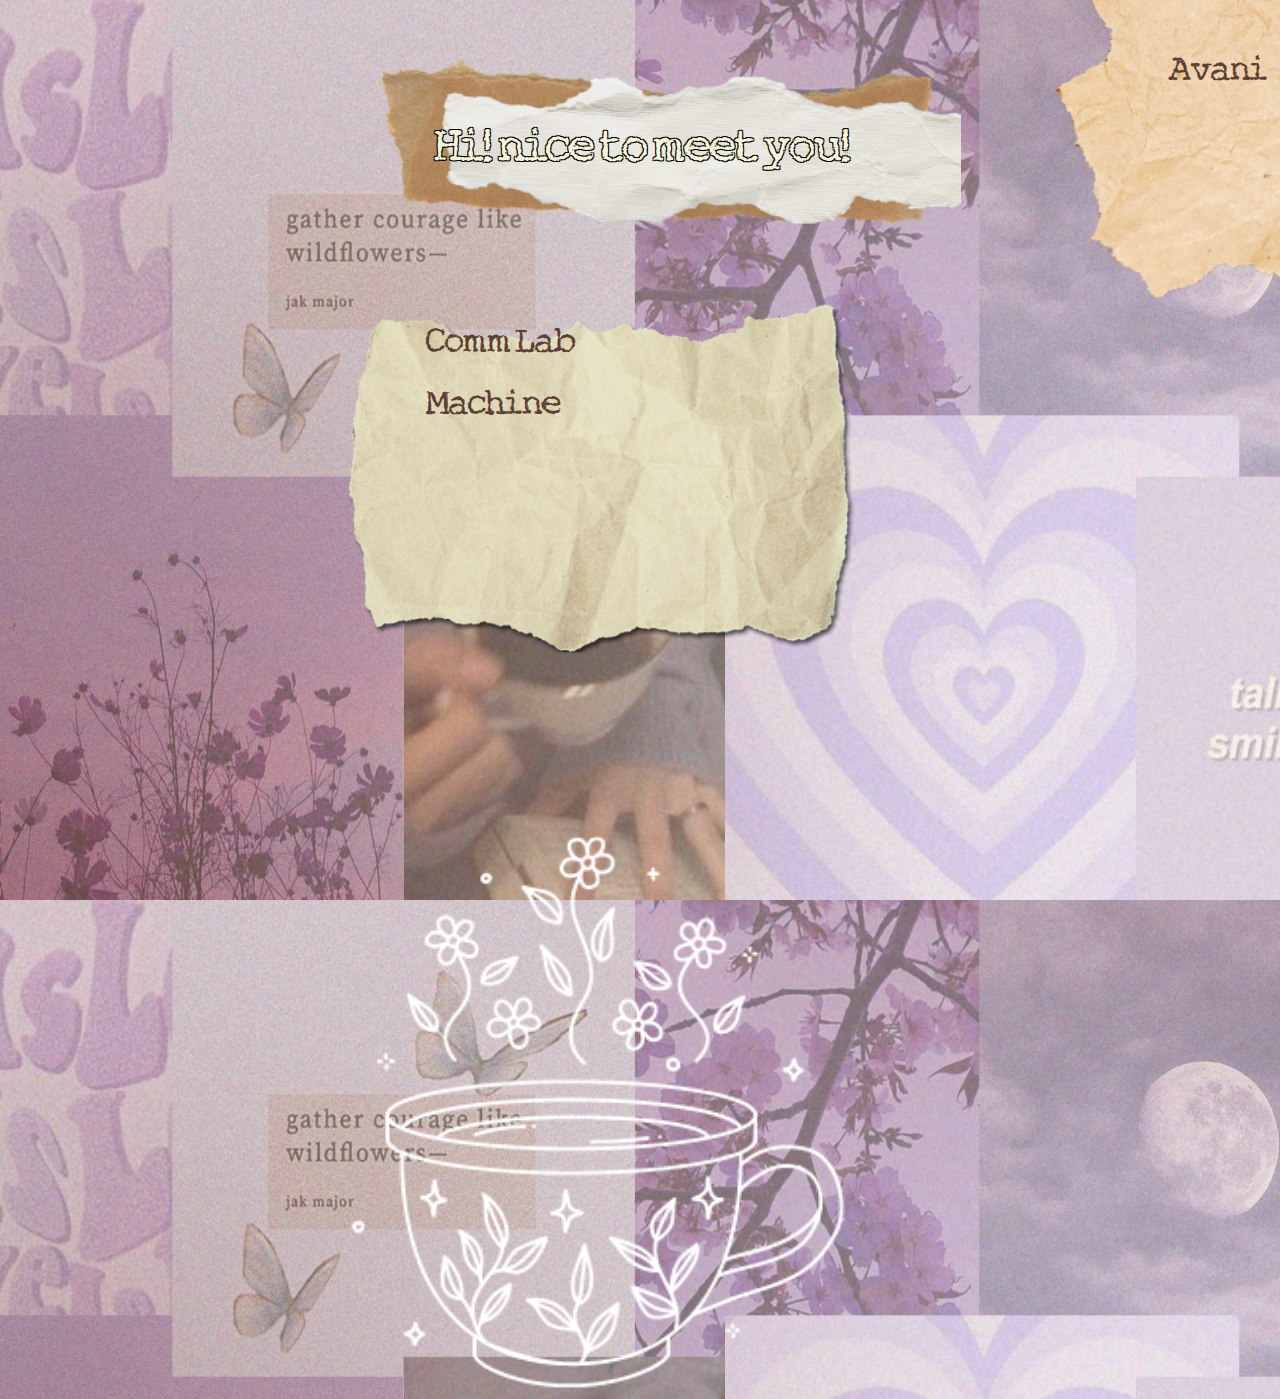
<file: index.html>
<!DOCTYPE html>
<html lang="en">
<head>
    <meta charset="UTF-8">
    <meta http-equiv="X-UA-Compatible" content="IE=edge">
    <meta name="viewport" content="width=device-width, initial-scale=1.0">
    <meta name=viewport content="initial-scale=1">
    <title>portfolio</title>
    <link rel="stylesheet" href="style.css">
    <script src="script.js" defer></script>
    <link rel="shortcut icon" href="ic.png">
</head>
<body>
    
    <div class="grid-container">
        <div class="grid-item1"></div>
        <div class="grid-item2">
             <div class="heading" >
            <img src="img3.png" id="head">
            <p class="h">Hi! nice to meet you!</p>
        </div>
        </div>
        <div class="grid-item3" id="paper">
            
            <img src="img4.png" id="yay">
            <div class="about-text">Avani </div>
            
                
                    <div class="about-text-2" id="ll">
                        <p> welcome to my portfolio! Here i will be showcasing the various projects i have been working on.</p>
                        <p>Before moving forward a little info on me: I am a sophomore at NYUAD majoring in CS and in love with journaling.</p>





                        
                </div>   
             </div>
        <div class="grid-item4"></div>
        <div class="grid-item5">

            <div class="links">

                <img src="img5.png" id="linkimg">
                 <div class="link">
                    <div id="link1">Comm Lab projects</div>
                    <div id="link2">Machine learning Projects</div>
                   
                    
                 </div>
                 <img src="cup.png" alt="" srcset="" id="cup">
             </div> 
        </div>
        <div class="grid-item6">

        </div>
        

    </div>  
</div>
</body>
</html>
</file>
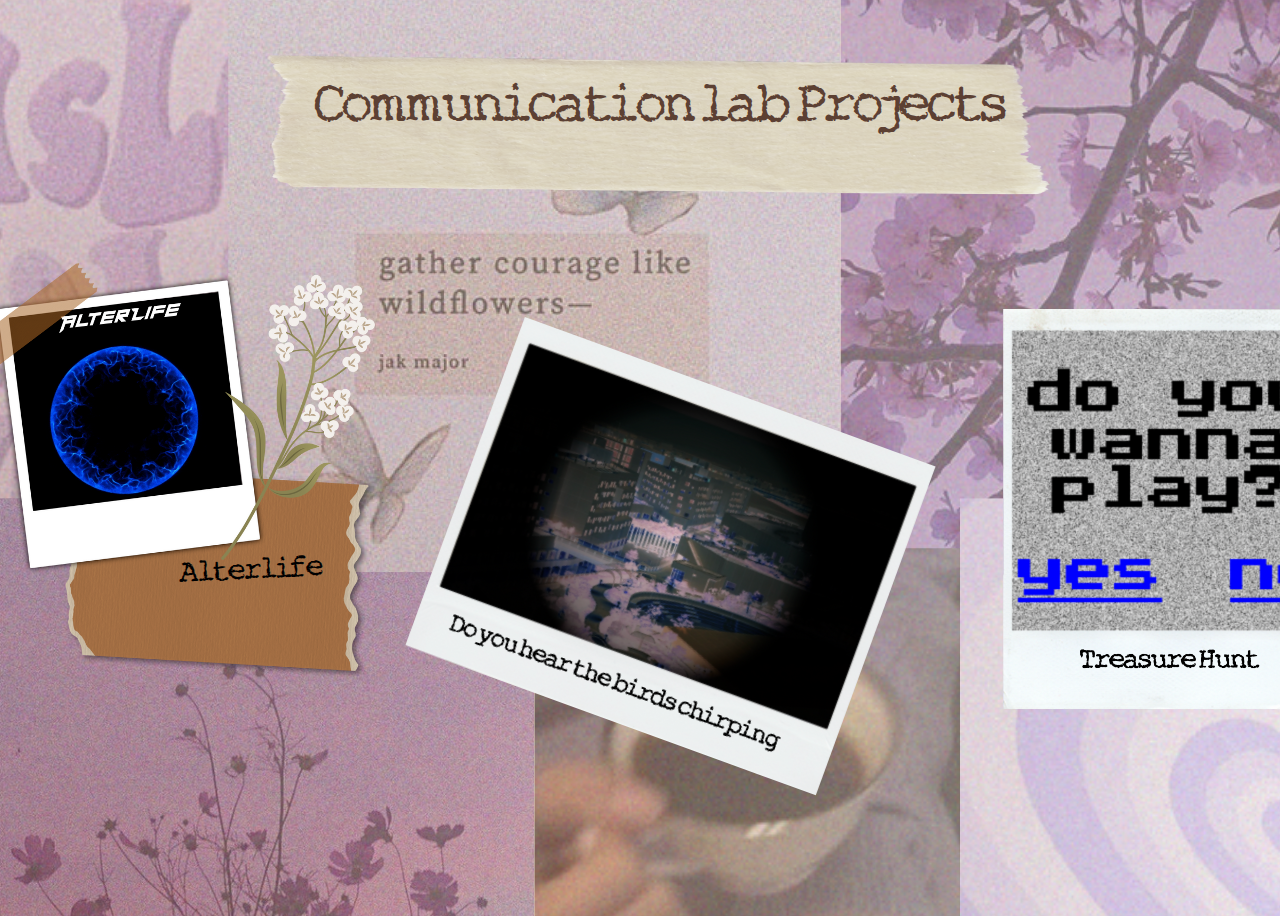
<file: comm_lab.html>
<!DOCTYPE html>
<html lang="en">
<head>
    <meta charset="UTF-8">
    <meta http-equiv="X-UA-Compatible" content="IE=edge">
    <meta name="viewport" content="width=device-width, initial-scale=1.0">
    <title>comm_lab projects</title>
    <link rel="stylesheet" href="style2.css">
    <link rel="shortcut icon" href="ic.png">
        <script src="script2.js" defer ></script>
</head>
<body>
    <div class="heading">
        <img src="img6.png" alt="" srcset="">
         <p>Communication lab Projects</p>
    </div>

    <div in>
        
    </div>

    <div id="pop-up1" class="pop">

        <div class="about_project">
            <img src="alterlife.png" alt="" srcset="" class="images">
            <div>

                <a href="https://ava-creates.github.io/antiverse/">
                    <p class="h"> AlterLife</p>
                </a>
                <p class="yay">      
                  It is an interactive web comic that takes to a journey in space opening a world of new possibilities for better or worse.
                </p>
    
            </div>
            </div>
           
        <div class="b" id="b1">
            BACK
        </div>

        <div class="paper" contenteditable="true">
            Feel free to journal your thoughts on this project here!<br>
            Click to write your message.
        </div>

        
    </div>
       
        <div id="pop-up2" class="pop">
          
            <div class="about_project">
                <img src="birds.png" alt="" srcset="" class="images">
                
                <div>
                    <a href="https://ava-creates.github.io/sound_project/">
                        <p class="h">Do u hear the birds chirping</p>
                    </a>
                    <p>     
                     It is the sound project centered around the campus myth of birds. The website works with the audio to generate horror atmosphere.
                    </p>
        
                </div>
            
                
                <div class="paper" contenteditable="true">
                    Feel free to journal your thoughts on this project here!<br>
                    Click to write your message.
                </div>
                <div class="b" id="b2">
                    BACK
                </div>
            </div>
          

            </div>
           
            <div id="pop-up3" class="pop">

                <div class="about_project">
                    <img src="th.png" alt="" srcset="" class="images">
                    <div>
        
                        <a href="https://ava-creates.github.io/treasure_hunt/">
                            <p class="h">Treasure hunt</p>
                        </a>
                        <p id="yay">      
                         This is the video project done in an old school treasure hunt style. The winners get it all, check it out to test your riddle skills.
                        </p>
            
                    </div>
                </div>

                <div class="b" id="b3">
                    BACK
                </div>
        

                <div class="paper" contenteditable="true">
                    Feel free to journal your thoughts on this project here!<br>
                    Click to write your message.
                </div>
                </div>
               

     
    
    <div class="cp">
        <div id="cp1"><img src="cp1.png" alt="image for project1" srcset="">
            <p> Alterlife</p>
        </div>
        <div id="cp2"><img src="cp2.png"  alt="image for project2" srcset="">
          
       </div>
        <div id="cp3"><img src="cp3.png"  alt="image for project3" srcset="">
        </div>  
    </div>




</body>
</html>
</file>
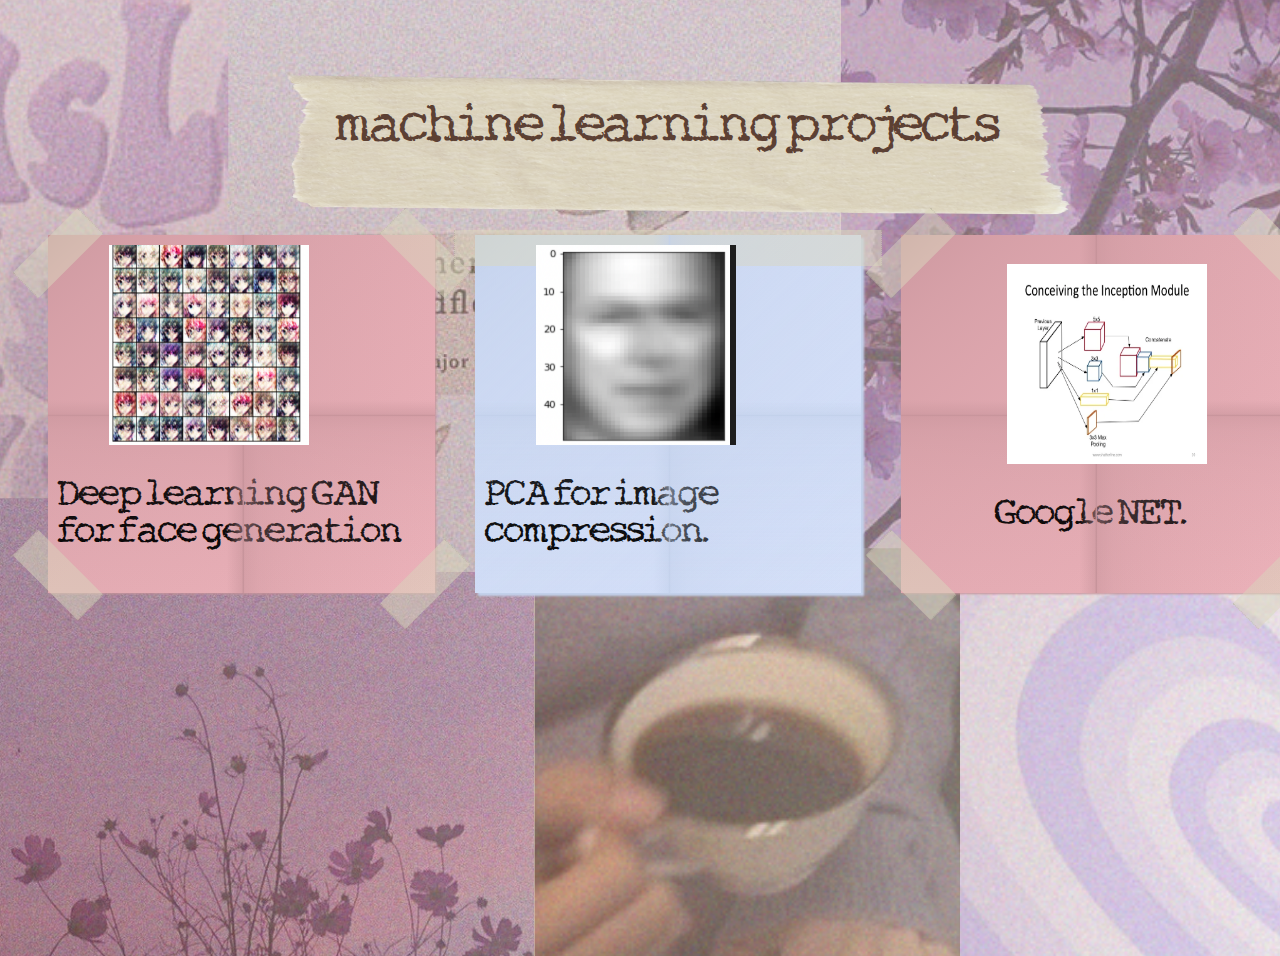
<file: machine_learning.html>
<!DOCTYPE html>
<html lang="en">
<head>
    <meta charset="UTF-8">
    <meta http-equiv="X-UA-Compatible" content="IE=edge">
    <meta name="viewport" content="width=device-width, initial-scale=1.0">
    <title>machine_learning</title>
    <link rel="stylesheet" href="style3.css">
    <link rel="shortcut icon" href="ic.png">
    <!-- <link rel="stylesheet" href="style2.css"> -->
</head>
<body>
    <div class="heading">
        <img src="img6.png" alt="" srcset="">
       <p>  machine learning  projects </p>
    </div>

    <div class="projects">
        <div class="paper pink">
            <div class="tape-section"></div>

            <div class="about_projects">

                <img src="ml1.png" >
                <p>Deep learning GAN for face generation
                </p>
                
                

            </div>
         
            <div class="tape-section"></div>
          </div>

          <div class="paper blue">
            <div class="top-tape"></div>
            <div class="about_projects">
              <img src="ml2.png" >
            <p>PCA for image compression.</p>
          </div>
          </div>
    
          <div class="paper pink">
            <div class="tape-section"></div>
            <div class="about_projects">
              <img src="ml3.webp" alt="googlenet" id="ml3">
            <p>Google NET.</p>
          </div>
            <div class="tape-section"></div>
          </div>
    
        
    
    </div>


</body>
</html>
</file>
<file: style.css>
@font-face {
    font-family: g;
    src: url("font/Joyfully-Regular.ttf") format("opentype");
}

@font-face {
    font-family: tw;
    src: url("tw2.ttf") format("opentype");
}

@import url('https://fonts.googleapis.com/css2?family=Special+Elite&display=swap');

@media only screen and (min-width: 768px){
.grid-container {
    display: grid;
    grid-template-columns: repeat(3,1fr);
    /* grid-template-rows: 1fr 6fr; */
    grid-template-rows: 30vh 70vh;
    margin: 0;
    padding: 0;

  }

body{
    width: 100vw;
    height: 100vh;  
    margin: 0;
    padding: 0;
    min-width:1000px;
    /* font-family: tw; */
    display: flex;
    justify-content: center;
    background-color: #F8F0E3;
    background-image: url("img2.png");
    object-fit: none;
    background-size: 1450px 900px;

    font-size: 3vw;
    font-family: tw;

    overflow: hidden; 
    text-overflow: clip;

}


.heading {
    position: absolute;

    color:beige;
 
    display: block;
    width: max-content;
    height: 20vh;
    text-align: center;
    position: relative;
    bottom: -6vh;
    left: 2vw;
    
    text-shadow: -1px 1px 0 #000, 1px 1px 0 #000, 1px -1px 0 #000, -1px -1px 0 #000;

}

.heading img{
    height: 20vh;
}

.grid-item3
{
    text-align:center;
    font-family: tw;
    color: #5C4033;
    
    
}

.grid-item3 img{
    position: relative;
    top: -10vh;
    right: -4vw; 
    width: 25vw;
    cursor: url('https://api.iconify.design/bi/vector-pen.svg'), auto;
 
}
.h {
    font-size: 40px;
     position: absolute;
    top: 3.5vh;
    left: 5vw;
    width: max-content;
    height: max-content;
}

.about-text:hover{
    text-shadow: 1px 1px 1px #000;

}
.about-text{
    position: absolute;
    right: 1vw;
    top: 6vh;
    font-size: 30px;
}

.about-text-2
{
    font-family:tw;
    
    position: absolute;
    right: -1vw;
    top: 10vh;
    font-size: 20px;
    max-width: 20vw;
    display: none;
    margin: 1vh;
}

.links {
    font-family: tw;
    font-size: 2vw;
    position: relative;
    left: 1vw;
    top: -1vh;
    
    
    color: #5C4033;
}

.links img{
    
    position: relative;
    top: 2vh;
    left: -1vw;
    
    width: 40vw;

}
.link {
    font-size: 30px;
    font-family: tw;
    position: relative;
    top: -40vh;
    left: 4vw;
    margin: 0 2vh;
    max-width: 35vw ;
    
}
.link div{
    margin: 3vh 0;
}

#link1::after {
    
    margin-left: 5px;
    animation: blink 0.7s infinite;
  }
  
  @keyframes blink {
    0% { opacity: 1; }
    100% { opacity: 0; }
  }

  #link1:hover{
    text-shadow: 1px 1px 1px #000;
  }

  #link2::after {
    
    margin-left: 5px;
    animation: blink 0.7s infinite;
  }

  #link2:hover{
    text-shadow: 1px 1px 1px #000;
  }

  
  @keyframes blink {
    0% { opacity: 1; }
    100% { opacity: 0; }
  }

  #link3::after {
    
    margin-left: 5px;
    animation: blink 0.7s infinite;
  }

  #link3:hover{
    text-shadow: 1px 1px 1px #000;
  }
  
  @keyframes blink {
    0% { opacity: 1; }
    100% { opacity: 0; }
  }

}

  @media only screen and (max-width: 768px) {
    /* For mobile phones: */
    html, body {
      overflow-x: hidden;
    }
     body
     {
       width: 100%;
       height: 100%;
       overflow: hidden;
       font-size: 50px;
       display: flex;
       flex-direction: column;
       justify-content: center;
       font-size: 20px;
       background-image: url("img2.png");
     }
    .grid-container{
      display: flex;
      flex-direction: column;
      
    }

    img{
      display: none;
    }
    .heading{
      all : none;
      width: 50vw;
      position: absolute;
      top:0; 
      left: 30vw;
      font-size: 40px;
      text-align: center;
      font-family: tw;
      color: #5C4033;
      
    }
    .h{
      all:none;
      position: absolute;
      left: vw;
      top: 0vh;
      font-size: 25px;
      background-color: blanchedalmond;
      
    }

    .grid-item3{
      position:absolute;
      display: block;
      top:16vh;
    }

    .link{
      font-size: 20px;
      position:absolute;
      top: 70vh;
      left: 25vw;
      background-color: blanchedalmond;
      width: max-content;

    }

    .about-text-2
    {
      display: block;
      position: absolute;
      left: 25vw;
      top: 5vh;
      width: 60vw;
     
    }

    .about-text{
      position: relative;
      left: 43vw;
      font-size: 30px;
    }
  
  }
</file>
<file: style2.css>
@font-face {
    font-family: tw;
    src: url("tw2.ttf") format("opentype");
}


body
{
    min-width: 1000px;
    width: 100vw;
    height: 100vh;
    background-image: url("img2.png");
    /* overflow: hidden; */
    font-family: tw;
}

.heading
{
    font-size: 3.6vw;
    text-align: center;
    color: #5C4033;
    position: relative;
    top: 5vh;
}

.heading img{
    height: 16vh;
    width: 64vw;

}
.heading p{
    position: absolute;
    top: -2vh;
    left: 24vw;
}

.cp
{
    display: flex;
    /* flex-direction: column; */
    justify-content: center;
    margin: 10vh 0 0 0;
}

#cp1 p
{
    font-size: 2vw;
    position: absolute;
    top: 530px;
    left: 14vw;
    transform: rotate(-2.7deg);

}
#cp2
{
    margin: 14vh 9vw 0 5vw;
    transform: rotate(20deg); 
    transition: 2s;
    
    text-align: center;
}

#cp2 img{
    height: 350px;
    transition: 2s;
}

#cp3
{
    text-align: center;
    margin: 6vh 0vw 0 0;
}
/* #cp3:hover
{
    z-index: 9999;
} */
#cp3 img{
    height: 400px;
}


#cp2:hover{
    transform: rotate(-30deg);
}

/* body {
    width: 100%;
    min-height: 100vh;
    display: flex;
    align-items: center;
    justify-content: center;
    padding: 50px 30px;
  } */
  .notepad {
    width: 80%;
    max-width: 600px;
    box-shadow: 10px 10px 40px rgba(black, .15);
    border-radius: 0 0 10px 10px;
    overflow: hidden;
    color: black;
  }

  
  .paper {
      position: relative;
      left: -10vw;
      top: 20vh;
    width: 30vw;
    height: 40%;
    min-height: 60vh;
    padding: 35px 20px;
    background: repeating-linear-gradient(#F1EDE9, #F1EDE9 31px, #5C4033 31px, #5C4033 32px);
    font-family: tw;
    line-height: 32px;
    outline: 0;
    font-size: 22px;
    box-shadow: rgba(0, 0, 0, 0.19) 0px 10px 20px, rgba(48, 26, 26, 0.23) 0px 6px 6px;
  }

  .pop
  {
     background-color: rgba(152, 152, 211, .9);
      /* display: none; */
      justify-content: center;
      width: 100vw;
      height: 100vh;
      position: absolute;
      top:0;
      left:0;
      z-index: 9999;
      padding: 30px;
      color: #5C4033;
      /* visibility: hidden; */
      transition: 2s;
 }

 #pop-up1 {
     display: none;
 }

 #pop-up2{
     display: none;
 }

 #pop-up2 .paper{
     position: relative;
     left: 20vw;
     width: 30vh;

 }

 #pop-up2 .about_project{
     position: relative;
     /* margin: 0 10vw 0 10vw; */
     width: 55%;
     left: -15vw;
 }
 #pop-up3{
     display: none;
 }
.h {
        font-size: 40px;
        font-weight: 300;
        margin: 20px;
 }

 .about_project
 {

     display: flex;
     justify-content: center;
     position: relative;
     left: 0vw;
     background-color: #F1EDE9;
     padding: 20px;
     width: max-content;
     font-size: 1.5rem;
     height: 60%;
     box-shadow: rgba(0, 0, 0, 0.19) 0px 10px 20px, rgba(0, 0, 0, 0.23) 0px 6px 6px;
   
 }

 
 .about_project p{

    
    height: max-content;
 }

 .images
 {
     width: 20vw;
     height: 400px;
     margin: 20px;
     border-radius: 10px;
     
 }

 a{
    color: inherit;
    text-decoration: none;
 }

 a:hover{
    text-shadow: 1px 1px 1px #000;

}

.b{

    background-color: blanchedalmond;
    /* height: 10vh; */
    font-size: 30px;
    padding: 8px;
    border-radius: 10px;
    height: max-content;
    box-shadow: rgba(0, 0, 0, 0.16) 0px 1px 4px;
    position: relative;
    left: -3vw;
    top:1vh;

}

.b:hover{
    text-shadow: 1px 1px 1px #000;
    box-shadow: rgba(0, 0, 0, 0.56) 0px 22px 70px 4px;    z-index: 9999;
}

@media only screen and (max-width: 750px) {

    html, body
    {
        overflow-x: hidden;
        height: max-content;
        height: 400vh;
    }


    .cp
    {
      display: flex;
      flex-direction: column;
      justify-content: left;
    }

    .heading{
        font-size: 23px;
        left:0vw;
        text-align: left;
        background-color: blanchedalmond;
        width: max-content;
       
    }

    .heading p{
        position: relative;
        top: 0vh;
        left: 0vw;
        

    }

    .heading img{
      display: none;
    }

    #cp2
    {
        all:none;
        position: relative;
        left: -30%;
        top: -50px;
        /* top: 80%; */
    }

    #cp1 img{
        width: 300px;
    }

    #cp2 img{
        width: 270px;
        
    }

    #cp3 img{
        width: 270px;
    }
    #cp3
    {
        all:none;
        position: relative;
        left: -30%;
       
    }
    
    #cp1 p
    {
    font-size: 20px;
    position: relative;
    top: -110px;
    left: 30vw;
    transform: rotate(-2.7deg);
    }

    .pop
    {
       background-color: rgba(152, 152, 211, .9);
        flex-direction: column;
        position: absolute;
        width: 100vw;
        height: 500%;
 
        top:-80%;
        left:0;
        z-index: 9999;
        padding: 30px;
        color: #5C4033;
        /* visibility: hidden; */
        transition: 2s;
   }


   #pop-up1 img{
       width: 300px;

        position: relative;
        top: 5vh;
   }

   #pop-up3 img{
    width: 300px;

     position: relative;
     top: 5vh;
}
#pop-up2 img{
    width: 300px;

     position: relative;
     top: 5vh;
}

#pop-up2 .about_project{
    position: relative;
    top: -200px;
   
}
   .about_project
   {
  
       display: flex;
       flex-direction: column;
       justify-content: center;
       position: relative;
       left: 0vw;
       top: 0;
       background-color: #F1EDE9;
       padding: 30px;
       width: 300px;
       font-size: 20px;
       height: auto;
       box-shadow: rgba(0, 0, 0, 0.19) 0px 10px 20px, rgba(0, 0, 0, 0.23) 0px 6px 6px;
     
   }



.b{

    background-color: blanchedalmond;
    /* height: 10vh; */
    font-size: 25px;
    padding: 8px;
    border-radius: 10px;
    height: max-content;
    width: max-content;
    box-shadow: rgba(0, 0, 0, 0.16) 0px 1px 4px;
    position: relative;
    left: -4vw;
    top:-24px;

}

.h{
    font-size: 21px;
    position: relative;
    left: 30px;
}

.yay
{
    position: relative;
    top:-10px;
    left: 24px;
}
#yay
{
    position: relative;
    left: 30px;
}
#b1{
    position: relative;
    left: -24px;
    top:-20px;
    font-size: 20px;
}
#b2{
    position: relative;
    top:-50px;
    left: 10px;
}
#b3
{
    position: relative;
    left: -25px;
}

 
.paper {
    position: relative;
    left: -10vw;
    top: 0;
  width: 30vw;
  height: 40%;
  min-height: 60vh;
  padding: 35px 20px;
  background: repeating-linear-gradient(#F1EDE9, #F1EDE9 31px, #5C4033 31px, #5C4033 32px);
  font-family: tw;
  line-height: 32px;
  outline: 0;
  font-size: 22px;
  box-shadow: rgba(0, 0, 0, 0.19) 0px 10px 20px, rgba(48, 26, 26, 0.23) 0px 6px 6px;
}
}
</file>
<file: style3.css>
:root {
    --pink: #ecb2ba;
    --pink-dark: #c6939a;
    --tape-gray: #dbd8be;
    --tape-edge-gray: #b7b49d;
    --transparent: rgba(255, 255, 255, 0);
  }
  
  @font-face {
    font-family: tw;
    src: url("tw2.ttf") format("opentype");
}

  body {
    /* background: #ebf4e9; */
    padding: 20px;
   
    min-width: 1000px;
    width: 100vw;
    height: 100vh;
    background-image: url("img2.png");
    /* overflow: hidden; */
    font-family: tw;
  }

  .heading
{
    font-size: 3.6vw;
    text-align: center;
    color:  #5C4033;
    position: relative;
    top: 5vh;
}
.heading img{
    height: 16vh;
    width: 64vw;

}
.heading p{
    position: absolute;
    top: -2vh;
    left: 24vw;
}
.projects
{
    display: flex;
    justify-content: center;
    /* flex-direction: column; */
}

  
  .pink {
    --paper-color: var(--pink);
    --paper-dark: var(--pink-dark);
    --shadow-size: 1px;
    --transparent: rgba(236, 178, 186, 0);
  }
  
  .blue {
    --paper-color: #d5e0f9;
    --paper-dark: #c2d0ea;
    --shadow-size: 3px;
    --transparent: rgba(213, 224, 249, 0);
  }
  
  .paper {
    position: relative;
    background: linear-gradient(
        to bottom right,
        var(--paper-dark),
        20%,
        var(--transparent)
      ),
      var(--paper-color);
    min-width: 250px;
    min-height: 130px;
    display: flex;
    align-items: center;
    justify-content: center;
    /* font-family: "Caveat", cursive; */
    font-family: tw;
    font-size: 2rem;
    box-shadow: var(--shadow-size) var(--shadow-size) 2px var(--paper-dark);
    margin: 20px;
    width: 35vw;
    margin-top: 50px;
  }
  
  .paper::after {
    content: "";
    position: absolute;
    width: 100%;
    height: 100%;
    background: linear-gradient(
        var(--transparent),
        50%,
        var(--paper-dark),
        51%,
        var(--transparent)
      ),
      linear-gradient(
        to right,
        var(--transparent),
        50%,
        var(--paper-dark),
        51%,
        var(--transparent)
      );
  }
  
  .tape-section {
    position: absolute;
    width: 100%;
  }
  
  .top-tape {
    position: absolute;
    height: 4vmin;
    top: -5px;
    width: 110%;
    background-color: var(--tape-gray);
    border-right: 1px dotted var(--tape-edge-gray);
    border-left: 1px dotted var(--tape-edge-gray);
    opacity: 0.5;
  }
  
  .tape-section:first-of-type {
    top: 0;
  }
  
  .tape-section:last-of-type {
    bottom: 0;
  }
  
  .tape-section::before,
  .tape-section::after {
    content: "";
    width: 10vmin;
    height: 4vmin;
    position: absolute;
    background-color: var(--tape-gray);
    opacity: 0.5;
    border-right: 1px dotted var(--tape-edge-gray);
    border-left: 1px dotted var(--tape-edge-gray);
  }
  
  .tape-section:last-of-type::after {
    transform: rotate(-45deg);
    right: -4vmin;
    top: -3vmin;
  }
  
  .tape-section:first-of-type::before {
    transform: rotate(-45deg);
    left: -4vmin;
  }
  
  .tape-section:first-of-type::after {
    transform: rotate(45deg);
    right: -4vmin;
    top: 0;
  }
  
  .tape-section:last-of-type::before {
    transform: rotate(45deg);
    left: -4vmin;
    bottom: 0;
  }
  

  .about_projects
  {
      padding: 10px;
    display: flex;
    flex-direction: column;
    justify-content: center;
  }

  .about_projects img
  {
    width: 200px;
    height: 200px;
    position: relative;
    left: 4vw;
    z-index:9999 ;
  }

  #ml3
  {
    position: relative;
    left:1vw;
  }

  @media only screen and (max-width: 750px) {

    .paper {
      position: relative;
      background: linear-gradient(
          to bottom right,
          var(--paper-dark),
          20%,
          var(--transparent)
        ),
        var(--paper-color);
      min-width: 250px;
      min-height: 130px;
      display: flex;
      flex-direction: column;
      align-items: center;
      justify-content: center;
      /* font-family: "Caveat", cursive; */
      font-family: tw;
      font-size: 2rem;
      box-shadow: var(--shadow-size) var(--shadow-size) 2px var(--paper-dark);
      margin: 20px;
      width: 35vw;
      margin-top: 50px;
    }
    
    .projects
{
    display: flex;
    justify-content: center;
    flex-direction: column;
}
.heading{
  font-size: 23px;
  left:0vw;
  text-align: left;
  background-color: blanchedalmond;
  width: max-content;
 
}

.heading p{
  position: relative;
  top: 0vh;
  left: 0vw;
  

}

.heading img{
display: none;
}

body{
  overflow: hidden;

}
  }
</file>
